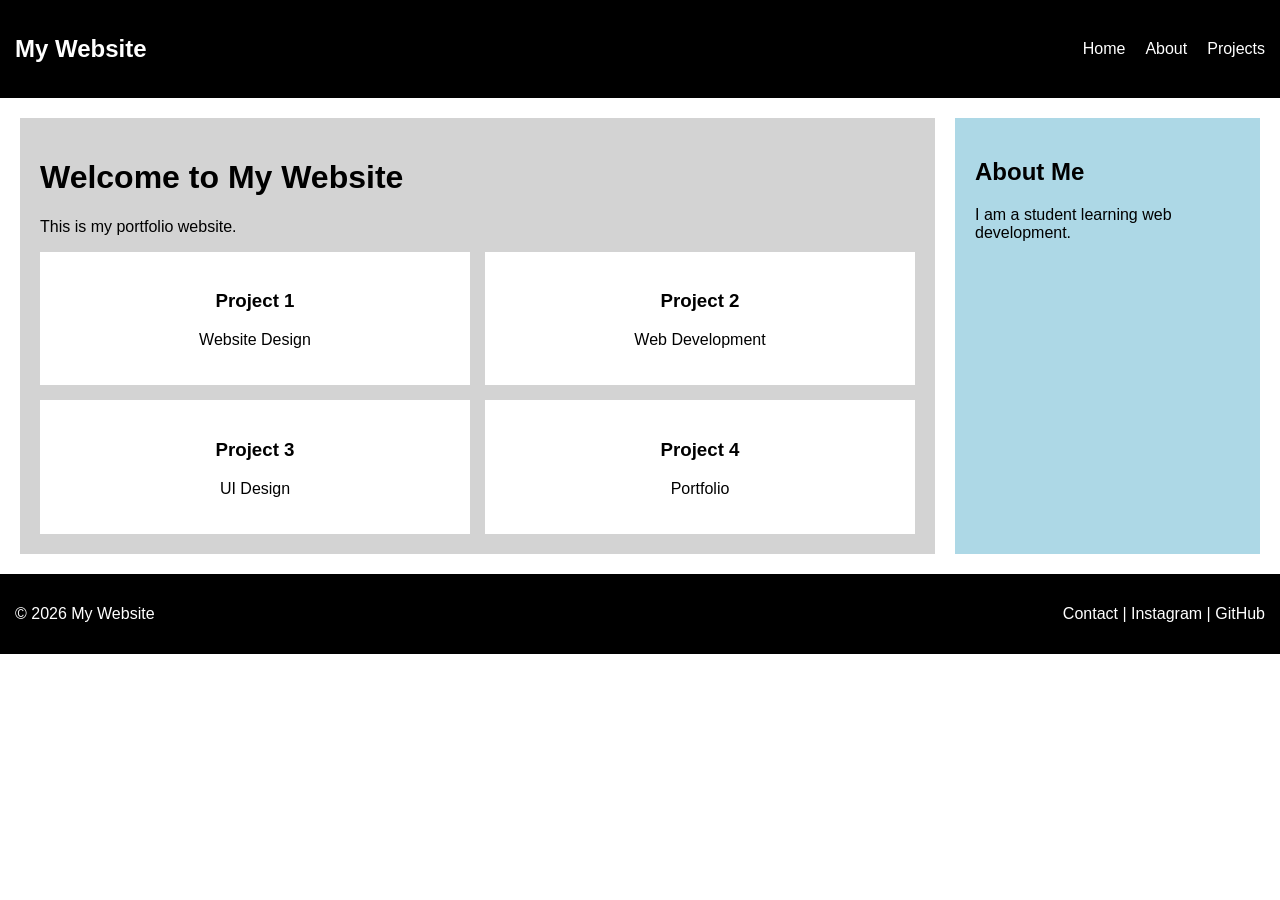
<file: P 13/Index.html>
<!DOCTYPE html>
<html>
<head>
    <title>Flexbox vs Grid</title>
    <link rel="stylesheet" href="index.css">
</head>
<body>

    <!-- Navbar using Flexbox -->
    <header class="navbar">
        <h2>My Website</h2>

        <nav>
            <a href="#">Home</a>
            <a href="#">About</a>
            <a href="#">Projects</a>
        </nav>
    </header>

    <!-- Main Layout using Grid -->
    <div class="container">

        <main class="content">
            <h1>Welcome to My Website</h1>
            <p>This is my portfolio website.</p>

            <div class="cards">

                <div class="card">
                    <h3>Project 1</h3>
                    <p>Website Design</p>
                </div>

                <div class="card">
                    <h3>Project 2</h3>
                    <p>Web Development</p>
                </div>

                <div class="card">
                    <h3>Project 3</h3>
                    <p>UI Design</p>
                </div>

                <div class="card">
                    <h3>Project 4</h3>
                    <p>Portfolio</p>
                </div>

            </div>
        </main>

        <aside class="sidebar">
            <h2>About Me</h2>
            <p>I am a student learning web development.</p>
        </aside>

    </div>

    <footer class="footer">
        <p>© 2026 My Website</p>
        <p>Contact | Instagram | GitHub</p>
    </footer>

</body>
</html>
</file>
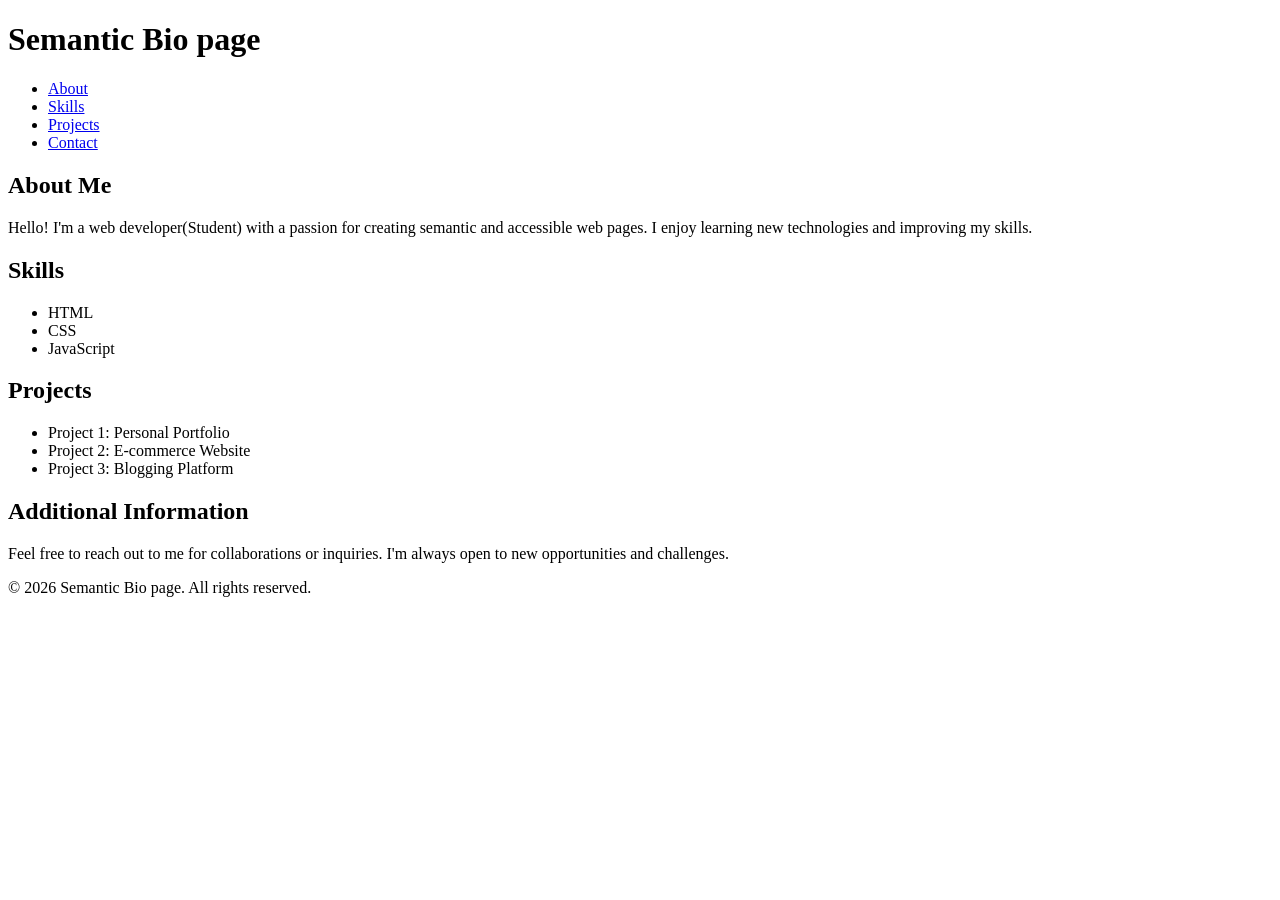
<file: P 5/index.html>
<!DOCTYPE html>
<html lang="en">
<head>
    <meta charset="UTF-8">
    <meta name="viewport" content="width=device-width, initial-scale=1.0">
    <title>Semantic Bio page</title>
</head>
<body>
    <header>
        <h1>Semantic Bio page</h1>
    </header>
    <nav>
        <ul>
            <li><a href="#about">About</a></li>
            <li><a href="#skills">Skills</a></li>
            <li><a href="#projects">Projects</a></li>
            <li><a href="#contact">Contact</a></li>
        </ul>
    </nav>
    <main>
        <section>
            <h2>About Me</h2>
            <p>Hello! I'm a web developer(Student) with a passion for creating semantic and accessible web pages. I enjoy learning new technologies and improving my skills.</p>
        </section>
        <section >
            <h2>Skills</h2>
            <ul>
                <li>HTML</li>
                <li>CSS</li>
                <li>JavaScript</li>


            </ul>
        </section>
        <section>
            <h2>Projects</h2>
            <ul>
                <li>Project 1: Personal Portfolio</li>
                <li>Project 2: E-commerce Website</li>
                <li>Project 3: Blogging Platform</li>
            </ul>
        </section>
    </main>
        <aside>
            <h2>Additional Information</h2>
            <p>Feel free to reach out to me for collaborations or inquiries. I'm always open to new opportunities and challenges.</p>
        </aside>
    <footer>
        <p>&copy; 2026 Semantic Bio page. All rights reserved.</p>
    </footer>

    
</body>
</html>
</file>
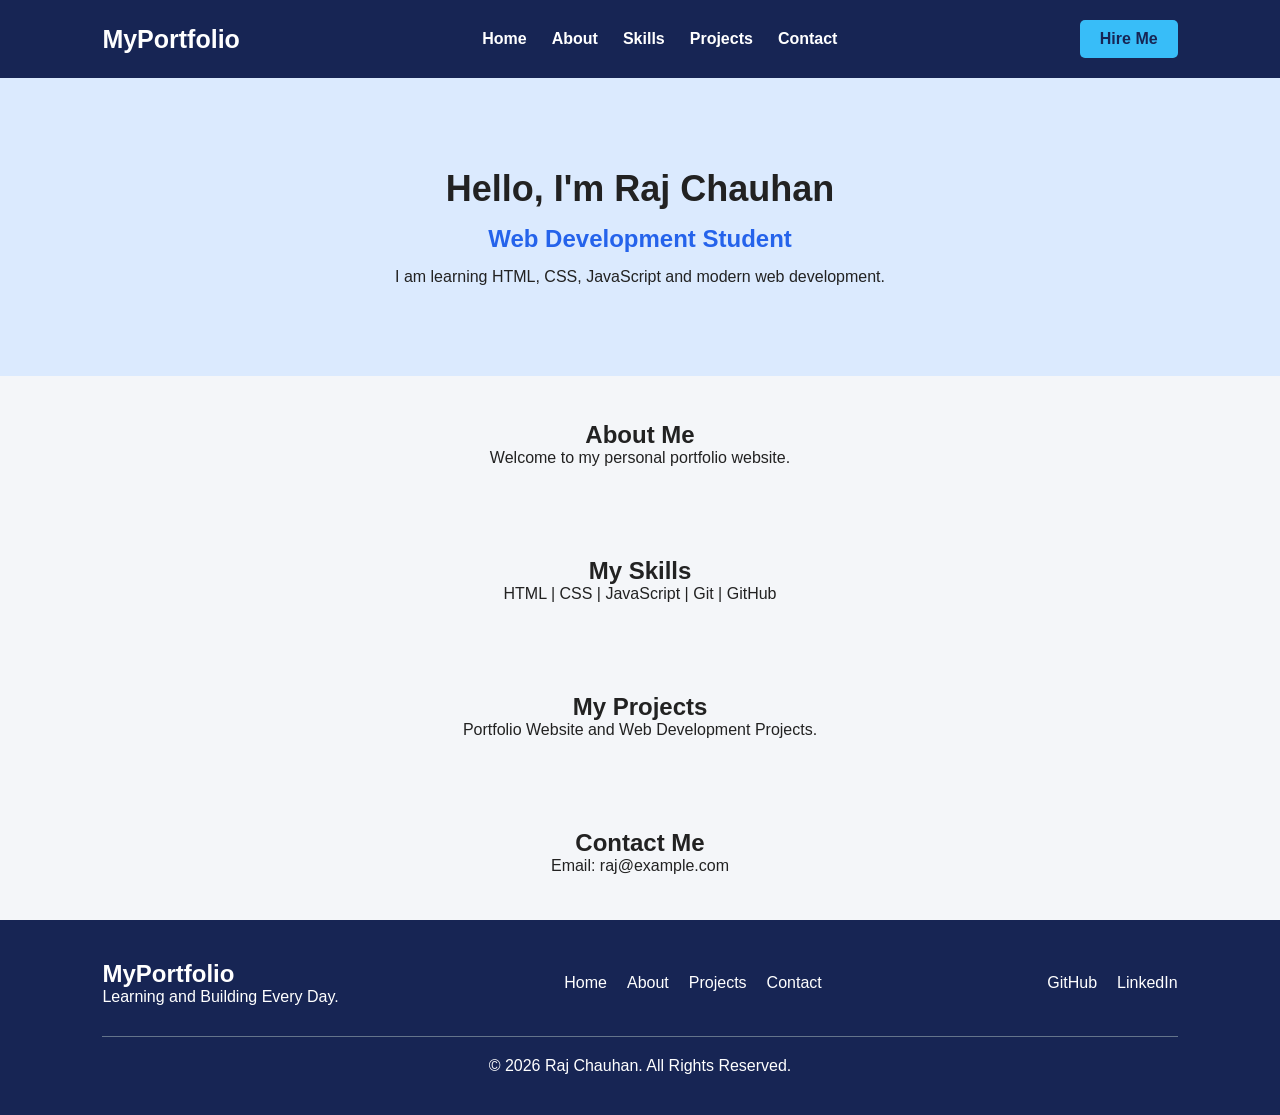
<file: P 10/raj.html>
<!DOCTYPE html>
<html lang="en">
<head>
    <meta charset="UTF-8">
    <meta name="viewport" content="width=device-width, initial-scale=1.0">
    <title>My Portfolio</title>
    <link rel="stylesheet" href="style2.css">
</head>
<body>

    <!-- Header -->
    <header class="header">
        <h2 class="logo">MyPortfolio</h2>

        <nav class="navbar">
            <a href="#home">Home</a>
            <a href="#about">About</a>
            <a href="#skills">Skills</a>
            <a href="#projects">Projects</a>
            <a href="#contact">Contact</a>
        </nav>

        <a href="#contact" class="btn">Hire Me</a>
    </header>

    <!-- Main Content -->
    <main>
        <section id="home" class="hero">
            <h1>Hello, I'm Raj Chauhan</h1>
            <h2>Web Development Student</h2>
            <p>
                I am learning HTML, CSS, JavaScript
                and modern web development.
            </p>
        </section>

        <section id="about" class="content">
            <h2>About Me</h2>
            <p>Welcome to my personal portfolio website.</p>
        </section>

        <section id="skills" class="content">
            <h2>My Skills</h2>
            <p>HTML | CSS | JavaScript | Git | GitHub</p>
        </section>

        <section id="projects" class="content">
            <h2>My Projects</h2>
            <p>Portfolio Website and Web Development Projects.</p>
        </section>

        <section id="contact" class="content">
            <h2>Contact Me</h2>
            <p>Email: raj@example.com</p>
        </section>
    </main>

    <!-- Footer -->
    <footer class="footer">
        <div class="footer-left">
            <h2>MyPortfolio</h2>
            <p>Learning and Building Every Day.</p>
        </div>

        <div class="footer-links">
            <a href="#home">Home</a>
            <a href="#about">About</a>
            <a href="#projects">Projects</a>
            <a href="#contact">Contact</a>
        </div>

        <div class="footer-social">
            <a href="https://github.com/">GitHub</a>
            <a href="https://linkedin.com/">LinkedIn</a>
        </div>

        <p class="copyright">
            © 2026 Raj Chauhan. All Rights Reserved.
        </p>
    </footer>

</body>
</html>
</file>
<file: P 13/index.css>
body {
    margin: 0;
    font-family: Arial;
}

.navbar {
    background: black;
    color: white;
    padding: 15px;
    display: flex;
    justify-content: space-between;
    align-items: center;
}

.navbar nav {
    display: flex;
    gap: 20px;
}

.navbar a {
    color: white;
    text-decoration: none;
}

.container {
    display: grid;
    grid-template-columns: 3fr 1fr;
    gap: 20px;
    padding: 20px;
}

.content {
    background: lightgray;
    padding: 20px;
}

.cards {
    display: grid;
    grid-template-columns: 1fr 1fr;
    gap: 15px;
}

.card {
    background: white;
    padding: 20px;
    text-align: center;
}

.sidebar {
    background: lightblue;
    padding: 20px;
}

.footer {
    background: black;
    color: white;
    padding: 15px;
    display: flex;
    justify-content: space-between;
}

@media (max-width: 600px) {

    .navbar {
        flex-direction: column;
    }

    .container {
        grid-template-columns: 1fr;
    }

    .cards {
        grid-template-columns: 1fr;
    }

    .footer {
        flex-direction: column;
        text-align: center;
    }
}
</file>
<file: P 10/style2.css>
* {
    margin: 0;
    padding: 0;
    box-sizing: border-box;
}

body {
    font-family: Arial, sans-serif;
    background: #f4f6f9;
    color: #222;
}

/* Header */
.header {
    display: flex;
    justify-content: space-between;
    align-items: center;
    flex-wrap: wrap;
    gap: 20px;
    padding: 20px 8%;
    background: #172554;
    color: white;
}

.logo {
    font-size: 25px;
}

.navbar {
    display: flex;
    gap: 25px;
    flex-wrap: wrap;
}

.navbar a {
    color: white;
    text-decoration: none;
    font-weight: bold;
}

.navbar a:hover {
    color: #38bdf8;
}

.btn {
    background: #38bdf8;
    color: #172554;
    padding: 10px 20px;
    border-radius: 5px;
    text-decoration: none;
    font-weight: bold;
}

/* Main Content */
.hero {
    text-align: center;
    padding: 90px 20px;
    background: #dbeafe;
}

.hero h1 {
    font-size: 36px;
    margin-bottom: 15px;
}

.hero h2 {
    color: #2563eb;
    margin-bottom: 15px;
}

.content {
    text-align: center;
    padding: 45px 20px;
}

/* Footer */
.footer {
    display: flex;
    justify-content: space-between;
    align-items: center;
    flex-wrap: wrap;
    gap: 30px;
    padding: 40px 8%;
    background: #172554;
    color: white;
}

.footer-links,
.footer-social {
    display: flex;
    gap: 20px;
    flex-wrap: wrap;
}

.footer a {
    color: white;
    text-decoration: none;
}

.footer a:hover {
    color: #38bdf8;
}

.copyright {
    width: 100%;
    text-align: center;
    border-top: 1px solid #64748b;
    padding-top: 20px;
}

/* Responsive Design */
@media (max-width: 768px) {
    .header {
        flex-direction: column;
        text-align: center;
    }

    .navbar {
        justify-content: center;
    }

    .footer {
        flex-direction: column;
        text-align: center;
    }

    .footer-links,
    .footer-social {
        justify-content: center;
    }
}
</file>
